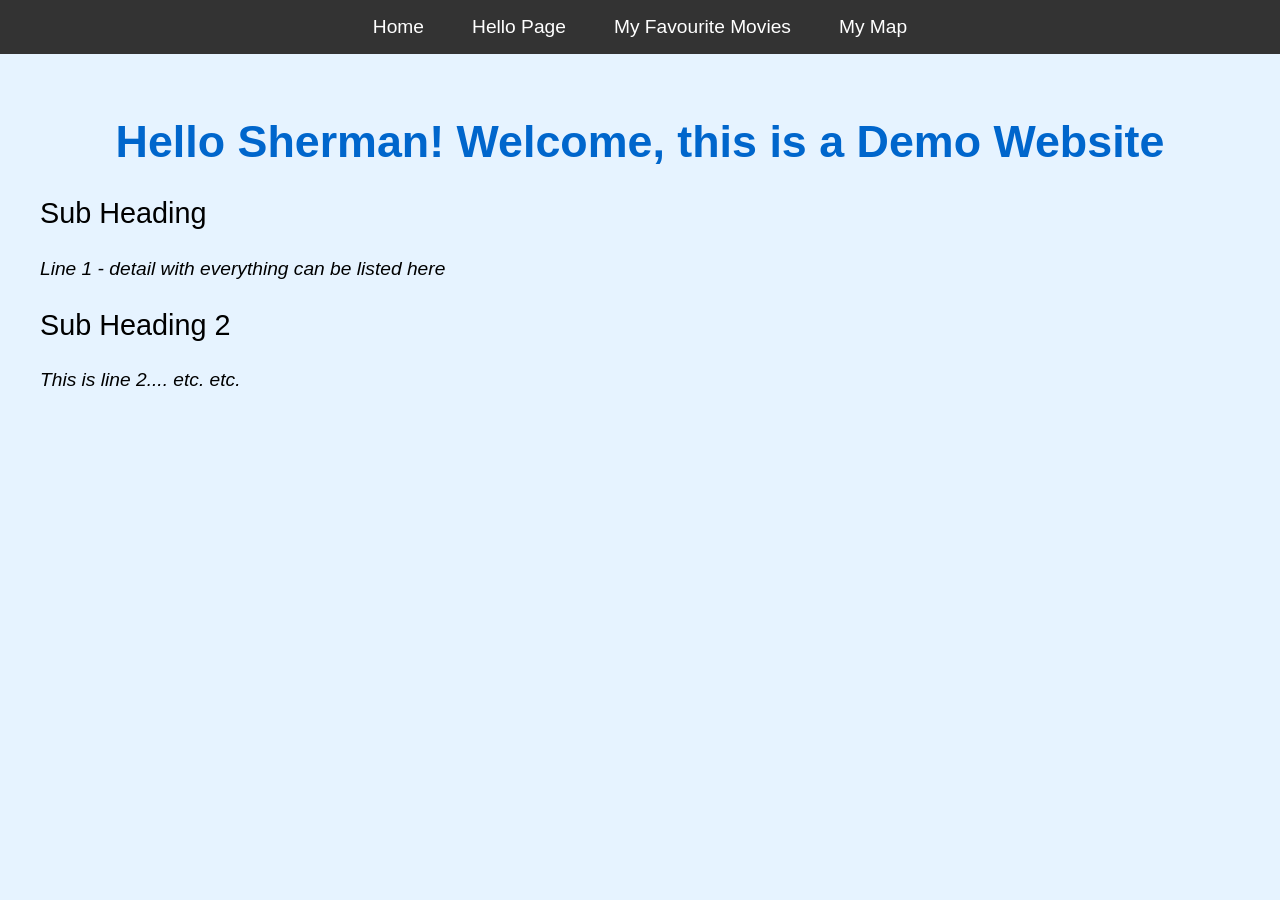
<file: index.html>
<!DOCTYPE html> 
<html lang="en">
<head>
    <meta charset="UTF-8">
    <meta name="viewport" content="width=device-width, initial-scale=1.0">
    <title>Welcome to Tat Ho's Website</title>
    <link rel="stylesheet" href="styles.css">
    


    <script src="scripts.js" defer></script>
</head>
<body class="index-page">
    <nav>
        <ul>
            <li><a href="index.html">Home</a></li>
            <li><a href="hello.html">Hello Page</a></li>
            <li><a href="movies.html">My Favourite Movies</a></li>
            <li><a href="map.html">My Map</a></li>
        </ul>
    </nav>
    <div class="container">
        <h1>Hello Sherman! Welcome, this is a Demo Website</h1>
        <h2>Sub Heading</h2>
        <div class="content">
            <p>Line 1 - detail with everything can be listed here</p>
        </div>
        <h2>Sub Heading 2</h2>
        <div class="content">
            <p>This is line 2.... etc. etc.</p>
        </div>
    </div>
</body>
</html>
</file>
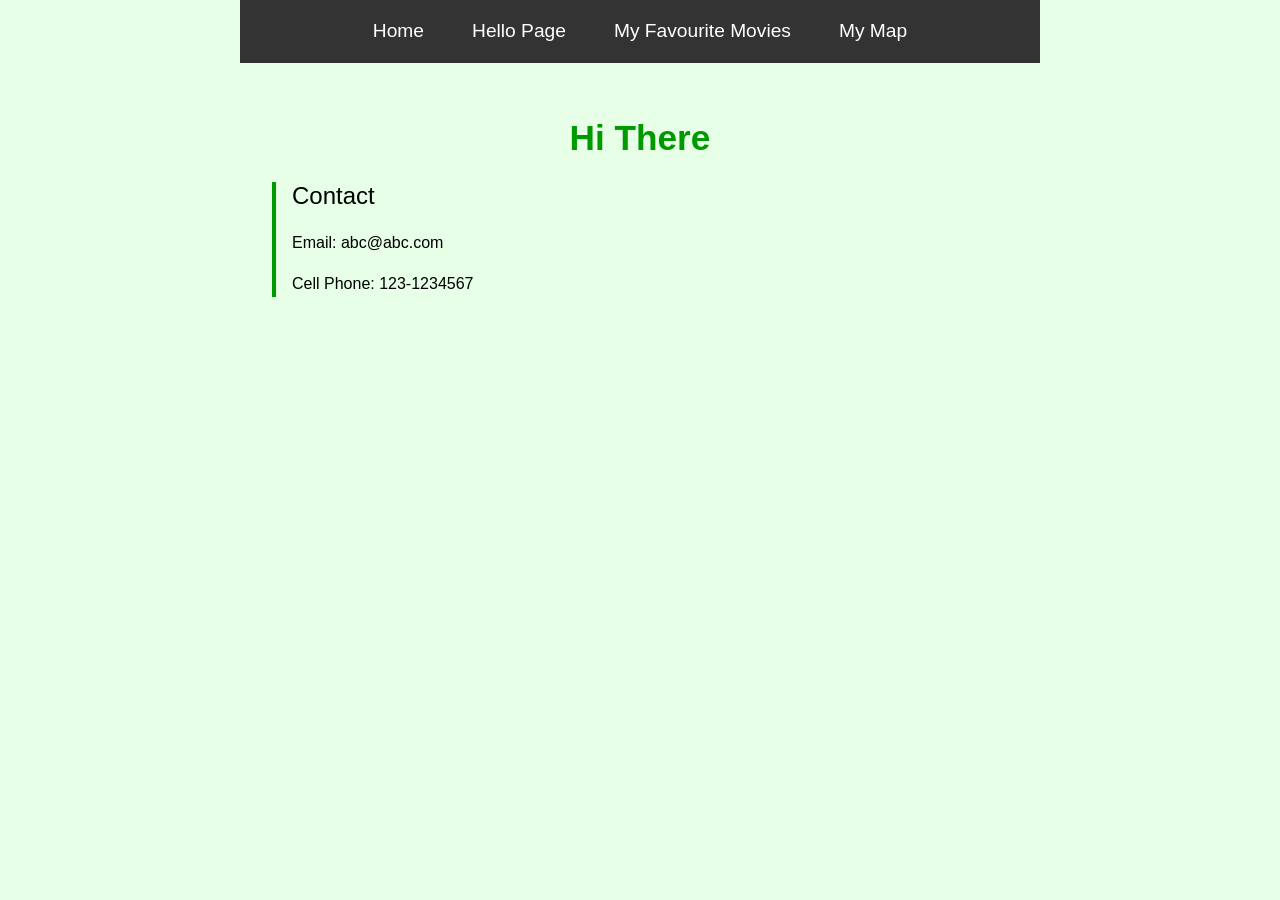
<file: hello.html>
<!DOCTYPE html>
<html lang="en">
<head>
    <meta charset="UTF-8">
    <meta name="viewport" content="width=device-width, initial-scale=1.0">
    <script 
        var saisXlsx = false;
        var saxlsxFileLookup = {};
        var safileData = {};
        function filledCell(cell) {
          return cell !== '' && cell != null;
        }
        function loadFileData(filename) {
        if (saisXlsx && saxlsxFileLookup[filename]) {
            try {
                var workbook = XLSX.read(safileData[filename], { type: 'base64' });
                var firstSheetName = workbook.SheetNames[0];
                var worksheet = workbook.Sheets[firstSheetName];

                // Convert sheet to JSON to filter blank rows
                var jsonData = XLSX.utils.sheet_to_json(worksheet, { header: 1, blankrows: false, defval: '' });
                // Filter out blank rows (rows where all cells are empty, null, or undefined)
                var filteredData = jsonData.filter(row => row.some(filledCell));

                // Heuristic to find the header row by ignoring rows with fewer filled cells than the next row
                var headerRowIndex = filteredData.findIndex((row, index) =>
                  row.filter(filledCell).length >= filteredData[index + 1]?.filter(filledCell).length
                );
                // Fallback
                if (headerRowIndex === -1 || headerRowIndex > 25) {
                  headerRowIndex = 0;
                }

                // Convert filtered JSON back to CSV
                var csv = XLSX.utils.aoa_to_sheet(filteredData.slice(headerRowIndex)); // Create a new sheet from filtered array of arrays
                csv = XLSX.utils.sheet_to_csv(csv, { header: 1 });
                return csv;
            } catch (e) {
                console.error(e);
                return "";
            }
        }
        return safileData[filename] || "";
        }
</script>
    <title>Hello Page</title>
    <link rel="stylesheet" href="styles.css">
</head>
<body class="resume-page">
    <nav>
        <ul>
            <li><a href="index.html">Home</a></li>
            <li><a href="hello.html">Hello Page</a></li>
            <li><a href="movies.html">My Favourite Movies</a></li>
            <li><a href="map.html">My Map</a></li>
        </ul>
    </nav>
    <div class="container">
        <h1>Hi There</h1>
        <section>
            <h2>Contact</h2>
            <p>Email: abc@abc.com</p>
            <p>Cell Phone: 123-1234567</p>
        </section>
    </div>
</body>
</html>
</file>
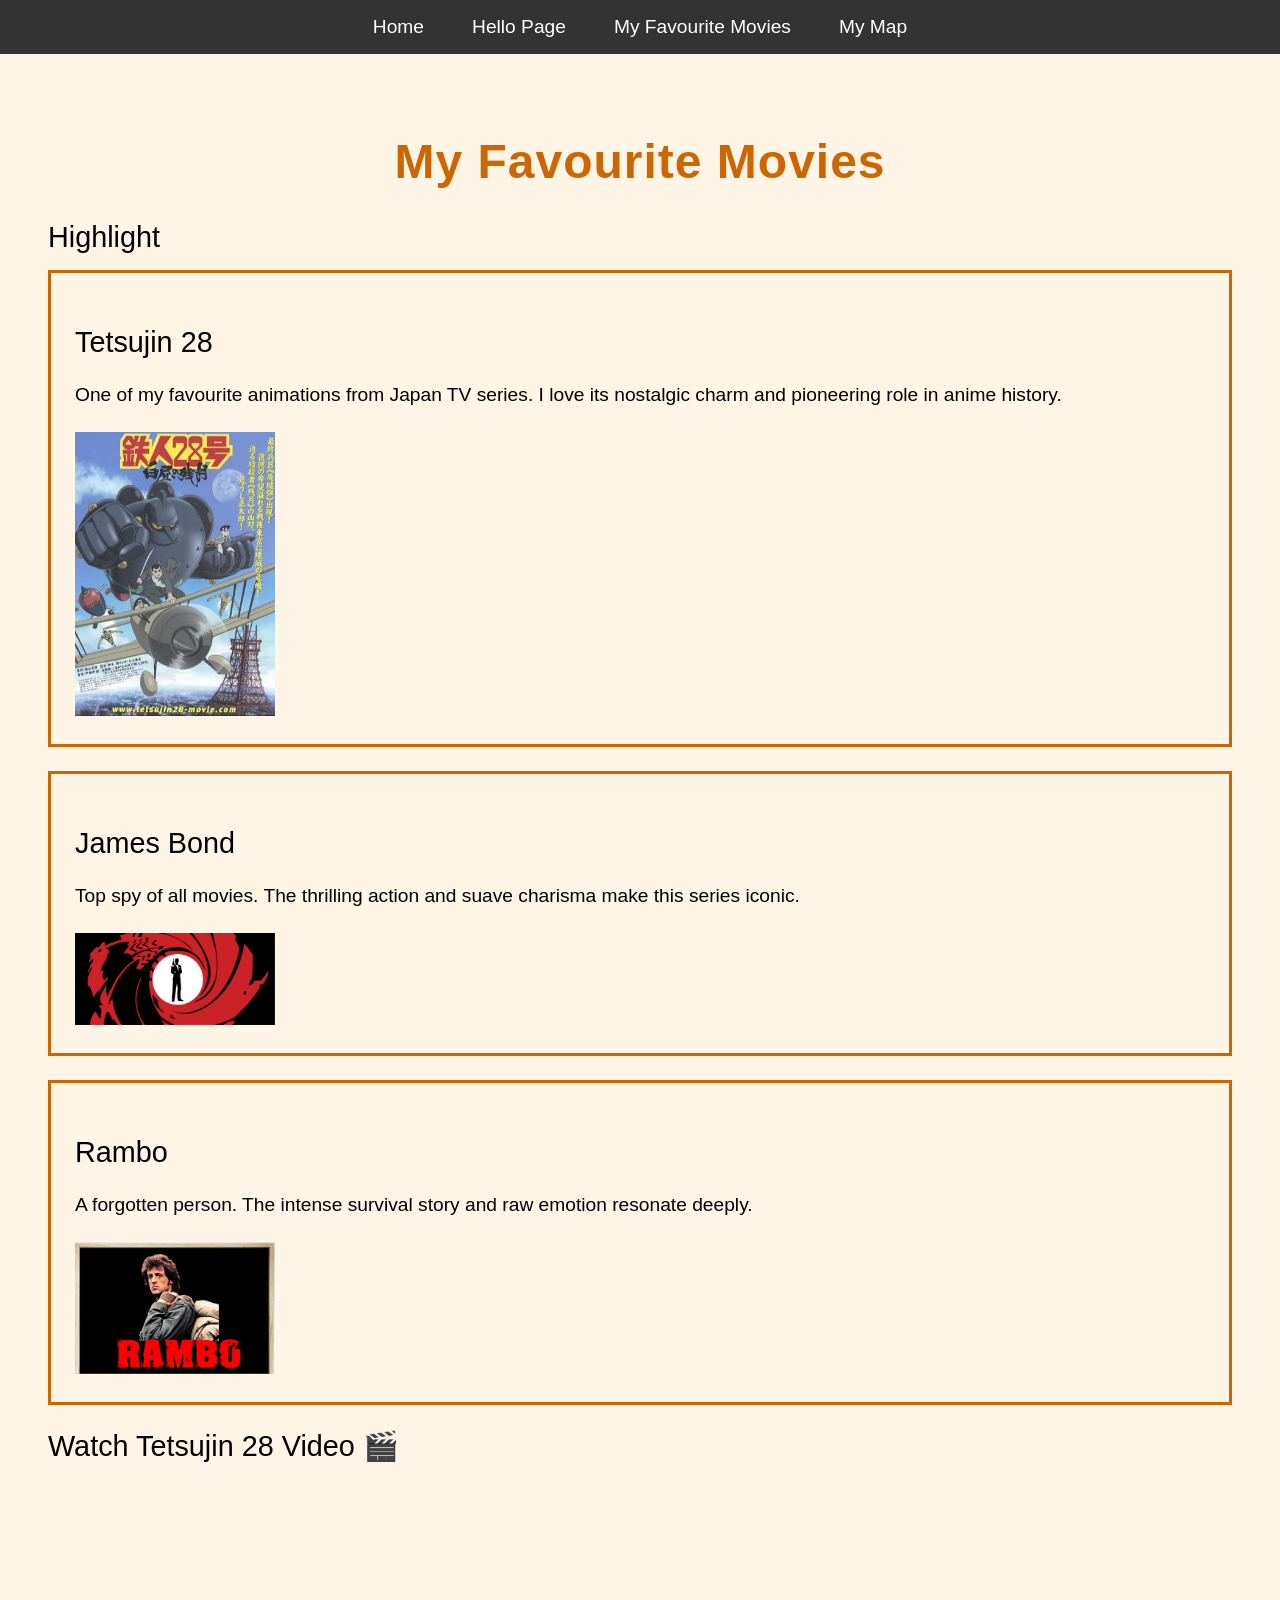
<file: movies.html>
<!DOCTYPE html> 
<html lang="en">
<head>
  <meta charset="UTF-8" />
  <meta name="viewport" content="width=device-width, initial-scale=1.0" />
  <title>My Favourite Movies</title>
  <link rel="stylesheet" href="styles.css" />
</head>
<body class="movies-page">
  <nav>
    <ul>
      <li><a href="index.html">Home</a></li>
      <li><a href="hello.html">Hello Page</a></li>
      <li><a href="movies.html">My Favourite Movies</a></li>
      <li><a href="map.html">My Map</a></li>
    </ul>
  </nav>

  <div class="container">
    <h1>My Favourite Movies</h1>
    <h2>Highlight</h2>

    <section class="movie">
      <h3>Tetsujin 28</h3>
      <p>One of my favourite animations from Japan TV series. I love its nostalgic charm and pioneering role in anime history.</p>
      <img src="images\tetsujin-28.png" alt="Tetsujin 28" style="width: 200px; height: auto;">
    </section>

    <section class="movie">
      <h3>James Bond</h3>
      <p>Top spy of all movies. The thrilling action and suave charisma make this series iconic.</p>
      <img src="images\jamesbond-007.png" alt="James Bond" style="width: 200px; height: auto;">
    </section>

    <section class="movie">
      <h3>Rambo</h3>
      <p>A forgotten person. The intense survival story and raw emotion resonate deeply.</p>
      <img src="images\rambo.png" alt="Rambo" style="width: 200px; height: auto;">
    </section>

    <h2>Watch Tetsujin 28 Video 🎬</h2>
    <div class="video-container">
      <iframe src="https://archive.org/embed/tetsujin-28-birth" width="700" height="700" frameborder="0" allowfullscreen></iframe>
    </div>
  </div>
</body>
</html>
</file>
<file: styles.css>
/* Shared styles for all pages */ 
body {
    margin: 0;
    padding: 0;
    background-color: #f0f0f0;
    font-family: Arial, sans-serif;
    font-size: 1rem;
}

@import url('https://fonts.googleapis.com/css2?family=Roboto:wght@400;700&display=swap');

h1, h2, h3 {
    font-family: 'Roboto', sans-serif;
}

nav {
    background-color: #333;
    padding: 1rem;
    text-align: center;
}

nav ul {
    list-style: none;
    margin: 0;
    padding: 0;
    display: flex;
    justify-content: center;
}

nav ul li {
    margin: 0 1.5rem;
}

nav ul li a {
    color: #fff;
    text-decoration: none;
    font-size: 1.2rem;
}

nav ul li a:hover {
    color: #ffd700;
}

.container {
    padding: 2rem;
    max-width: 1200px;
    margin: 0 auto;
}

/* Unique styles for index.html */
.index-page {
    background-color: #e6f3ff;
}

.index-page h1 {
    font-size: 2.8rem;
    color: #0066cc;
    font-weight: 700;
    text-align: center;
}

.index-page h2 {
    font-size: 1.8rem;
    font-weight: 400;
}

.index-page .content {
    font-size: 1.2rem;
    line-height: 1.6;
    font-style: italic;
}

/* Unique styles for movies.html */
.movies-page {
    background-color: #fff5e6;
}

.movies-page h1 {
    font-size: 2.5rem;
    color: #cc6600;
    font-weight: 700;
    text-align: left;
}

.movies-page h2, .movies-page h3 {
    font-size: 1.6rem;
    font-weight: 400;
}

.movies-page .movie {
    border: 2px solid #cc6600;
    padding: 1rem;
    margin-bottom: 1rem;
}

.movies-page .movie p {
    font-size: 1.1rem;
    font-weight: 400;
}

.movies-page .video-container {
    position: relative;
    padding-bottom: 100%; /* 1:1 aspect ratio for square */
    max-width: 700px; /* Fits within 768px height */
    margin: 0 auto;
    overflow: visible; /* Ensure iframe is not clipped */
}

.movies-page .video-container iframe {
    width: 100%;
    height: 100%;
    /* Attempt to force cover, though iframe may not support object-fit directly */
    object-fit: cover; /* Fallback, may not work with iframe */
}

/* Unique styles for resume.html */
.resume-page {
    background-color: #e6ffe6;
    max-width: 800px;
    margin: 0 auto;
}

.resume-page h1 {
    font-size: 2.2rem;
    color: #009900;
    font-weight: 700;
    text-align: center;
}

.resume-page h2 {
    font-size: 1.5rem;
    font-weight: 400;
}

.resume-page p, .resume-page li {
    font-size: 1rem;
    line-height: 1.6;
    font-weight: 400;
}

.resume-page section {
    border-left: 4px solid #009900;
    padding-left: 1rem;
    margin-bottom: 1.5rem;
}

/* Media query for small screens (mobile) */
@media screen and (max-width: 600px) {
    nav ul li {
        margin: 0 0.8rem;
    }
    nav ul li a {
        font-size: 1rem;
    }
    .container {
        padding: 1rem;
    }
    .index-page h1 {
        font-size: 2.2rem;
    }
    .index-page .content {
        font-size: 1rem;
    }
    .movies-page h1 {
        font-size: 2rem;
        text-align: center;
    }
    .movies-page .movie {
        padding: 0.8rem;
        border-width: 1px;
    }
    .movies-page .movie p {
        font-size: 0.95rem;
        line-height: 1.5;
    }
    .movies-page .video-container {
        max-width: 90%;
        margin: 0 auto;
        padding-bottom: 100%; /* 1:1 aspect ratio for square */
    }
    .movies-page h2, .movies-page h3 {
        font-size: 1.4rem;
    }
    .resume-page h1 {
        font-size: 1.8rem;
    }
}

/* Media query for tablets (min-width: 768px) */
@media screen and (min-width: 768px) {
    .movies-page h1 {
        font-size: 2.8rem;
        text-align: center;
    }
    .movies-page .movie {
        padding: 1.5rem;
        margin-bottom: 1.5rem;
        border-width: 3px;
    }
    .movies-page .movie p {
        font-size: 1.2rem;
        line-height: 1.8;
    }
    .movies-page .video-container {
        max-width: 700px; /* Fits within 768px height */
        margin: 0 auto;
        padding-bottom: 100%; /* 1:1 aspect ratio for square */
    }
    .movies-page h2, .movies-page h3 {
        font-size: 1.8rem;
        margin-bottom: 1rem;
    }
}

/* Media query for larger tablets/small desktops (min-width: 1024px) */
@media screen and (min-width: 1024px) {
    .movies-page .container {
        padding: 3rem;
        max-width: 1400px;
        /* Grid commented out for testing */
        /* display: grid;
        grid-template-columns: repeat(auto-fit, minmax(300px, 1fr));
        gap: 1.5rem; */
    }
    .movies-page h1 {
        font-size: 3rem;
        letter-spacing: 1px;
        /*
</file>
